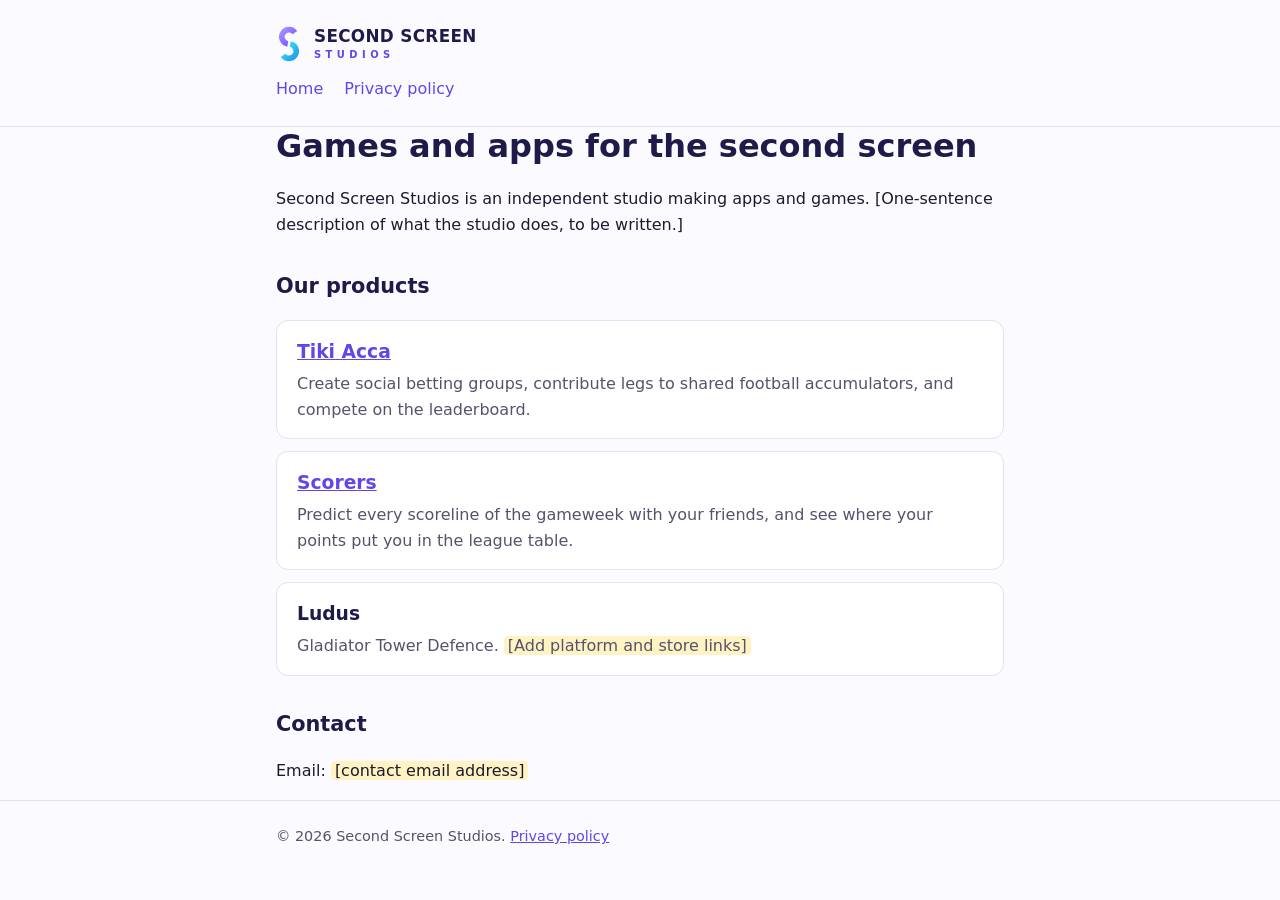
<file: index.html>
<!doctype html>
<html lang="en-GB">
<head>
  <meta charset="utf-8">
  <meta name="viewport" content="width=device-width, initial-scale=1">
  <title>Second Screen Studios</title>
  <meta name="description" content="Second Screen Studios builds apps and games: Tiki Acca, Scorers and Ludus.">
  <link rel="icon" href="assets/logo.svg" type="image/svg+xml">
  <link rel="stylesheet" href="assets/style.css">
</head>
<body>
  <header>
    <div class="wrap">
      <a class="brand" href="./" aria-label="Second Screen Studios home">
        <img src="assets/logo-mark.svg" alt="" width="26" height="40">
        <span class="wordmark"><span class="wm-main">Second Screen</span><span class="wm-sub">Studios</span></span>
      </a>
      <nav style="margin-top:12px">
        <a href="./">Home</a>
        <a href="privacy/">Privacy policy</a>
      </nav>
    </div>
  </header>

  <main class="wrap">
    <h1>Games and apps for the second screen</h1>
    <p>Second Screen Studios is an independent studio making apps and games. [One-sentence description of what the studio does, to be written.]</p>

    <h2>Our products</h2>
    <div class="card">
      <h3><a href="https://www.tikiacca.com/">Tiki Acca</a></h3>
      <p>Create social betting groups, contribute legs to shared football accumulators, and compete on the leaderboard.</p>
    </div>
    <div class="card">
      <h3><a href="https://scorersonline.uk/">Scorers</a></h3>
      <p>Predict every scoreline of the gameweek with your friends, and see where your points put you in the league table.</p>
    </div>
    <div class="card">
      <h3>Ludus</h3>
      <p>Gladiator Tower Defence. <span class="todo">[Add platform and store links]</span></p>
    </div>

    <h2>Contact</h2>
    <p>Email: <span class="todo">[contact email address]</span></p>
  </main>

  <footer>
    <div class="wrap">
      &copy; <span id="year">2026</span> Second Screen Studios. <a href="privacy/">Privacy policy</a>
    </div>
  </footer>
  <script>document.getElementById("year").textContent = new Date().getFullYear();</script>
</body>
</html>
</file>
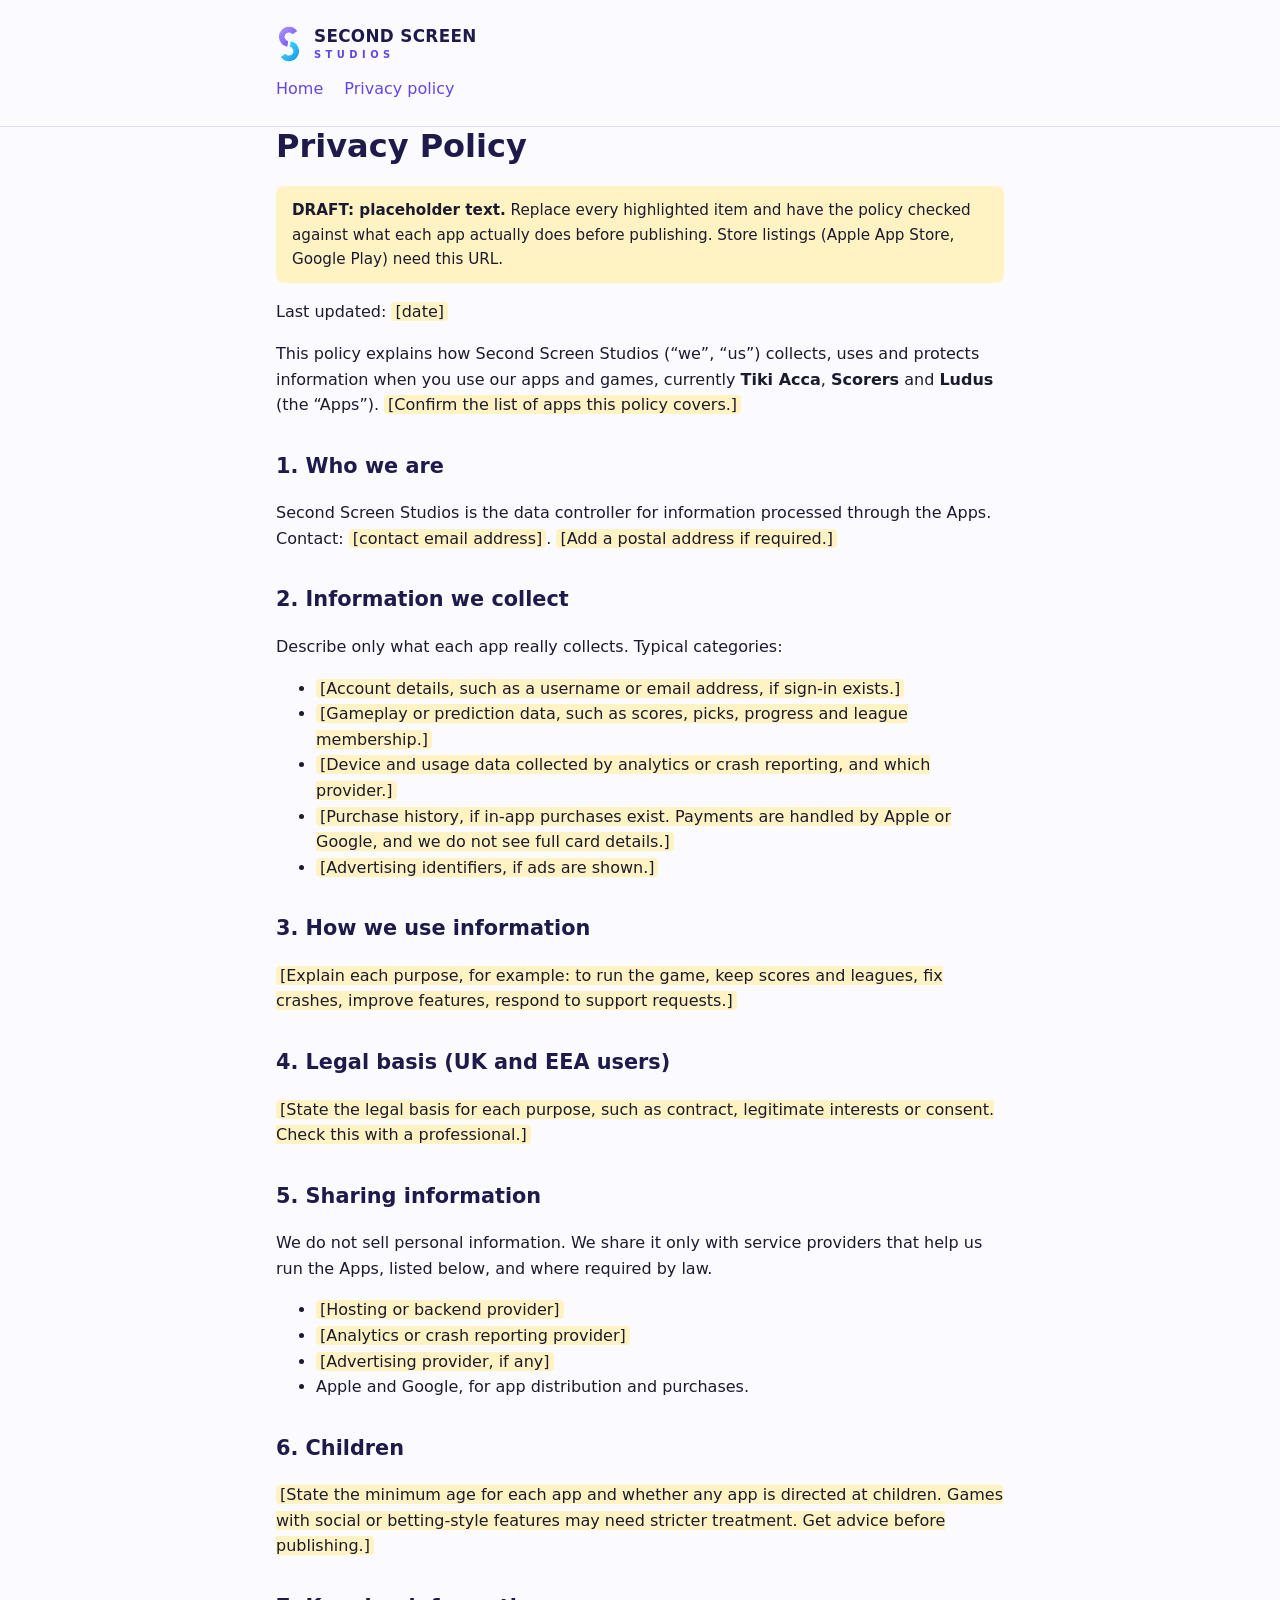
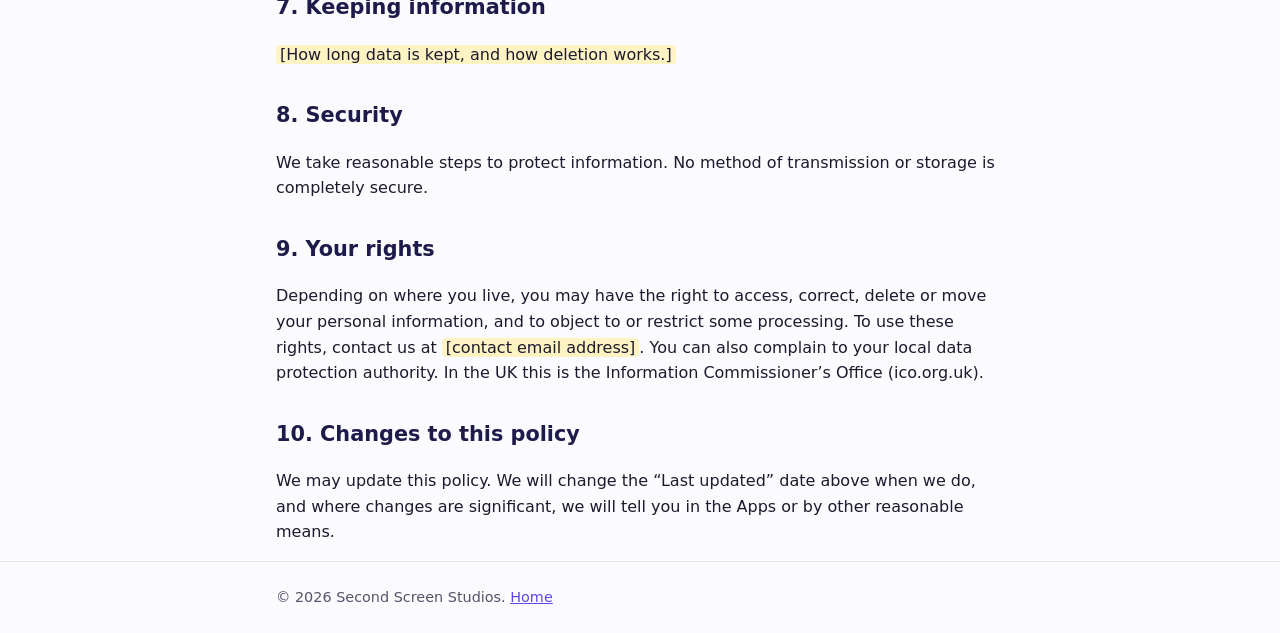
<file: privacy/index.html>
<!doctype html>
<html lang="en-GB">
<head>
  <meta charset="utf-8">
  <meta name="viewport" content="width=device-width, initial-scale=1">
  <title>Privacy Policy | Second Screen Studios</title>
  <meta name="description" content="Privacy policy for the apps and games published by Second Screen Studios.">
  <link rel="icon" href="../assets/logo.svg" type="image/svg+xml">
  <link rel="stylesheet" href="../assets/style.css">
</head>
<body>
  <header>
    <div class="wrap">
      <a class="brand" href="../" aria-label="Second Screen Studios home">
        <img src="../assets/logo-mark.svg" alt="" width="26" height="40">
        <span class="wordmark"><span class="wm-main">Second Screen</span><span class="wm-sub">Studios</span></span>
      </a>
      <nav style="margin-top:12px">
        <a href="../">Home</a>
        <a href="./">Privacy policy</a>
      </nav>
    </div>
  </header>

  <main class="wrap">
    <h1>Privacy Policy</h1>
    <p class="draft-note"><strong>DRAFT: placeholder text.</strong> Replace every highlighted item and have the policy checked against what each app actually does before publishing. Store listings (Apple App Store, Google Play) need this URL.</p>

    <p>Last updated: <span class="todo">[date]</span></p>

    <p>This policy explains how Second Screen Studios (&ldquo;we&rdquo;, &ldquo;us&rdquo;) collects, uses and protects information when you use our apps and games, currently <strong>Tiki Acca</strong>, <strong>Scorers</strong> and <strong>Ludus</strong> (the &ldquo;Apps&rdquo;). <span class="todo">[Confirm the list of apps this policy covers.]</span></p>

    <h2>1. Who we are</h2>
    <p>Second Screen Studios is the data controller for information processed through the Apps. Contact: <span class="todo">[contact email address]</span>. <span class="todo">[Add a postal address if required.]</span></p>

    <h2>2. Information we collect</h2>
    <p>Describe only what each app really collects. Typical categories:</p>
    <ul>
      <li><span class="todo">[Account details, such as a username or email address, if sign-in exists.]</span></li>
      <li><span class="todo">[Gameplay or prediction data, such as scores, picks, progress and league membership.]</span></li>
      <li><span class="todo">[Device and usage data collected by analytics or crash reporting, and which provider.]</span></li>
      <li><span class="todo">[Purchase history, if in-app purchases exist. Payments are handled by Apple or Google, and we do not see full card details.]</span></li>
      <li><span class="todo">[Advertising identifiers, if ads are shown.]</span></li>
    </ul>

    <h2>3. How we use information</h2>
    <p><span class="todo">[Explain each purpose, for example: to run the game, keep scores and leagues, fix crashes, improve features, respond to support requests.]</span></p>

    <h2>4. Legal basis (UK and EEA users)</h2>
    <p><span class="todo">[State the legal basis for each purpose, such as contract, legitimate interests or consent. Check this with a professional.]</span></p>

    <h2>5. Sharing information</h2>
    <p>We do not sell personal information. We share it only with service providers that help us run the Apps, listed below, and where required by law.</p>
    <ul>
      <li><span class="todo">[Hosting or backend provider]</span></li>
      <li><span class="todo">[Analytics or crash reporting provider]</span></li>
      <li><span class="todo">[Advertising provider, if any]</span></li>
      <li>Apple and Google, for app distribution and purchases.</li>
    </ul>

    <h2>6. Children</h2>
    <p><span class="todo">[State the minimum age for each app and whether any app is directed at children. Games with social or betting-style features may need stricter treatment. Get advice before publishing.]</span></p>

    <h2>7. Keeping information</h2>
    <p><span class="todo">[How long data is kept, and how deletion works.]</span></p>

    <h2>8. Security</h2>
    <p>We take reasonable steps to protect information. No method of transmission or storage is completely secure.</p>

    <h2>9. Your rights</h2>
    <p>Depending on where you live, you may have the right to access, correct, delete or move your personal information, and to object to or restrict some processing. To use these rights, contact us at <span class="todo">[contact email address]</span>. You can also complain to your local data protection authority. In the UK this is the Information Commissioner&rsquo;s Office (ico.org.uk).</p>

    <h2>10. Changes to this policy</h2>
    <p>We may update this policy. We will change the &ldquo;Last updated&rdquo; date above when we do, and where changes are significant, we will tell you in the Apps or by other reasonable means.</p>
  </main>

  <footer>
    <div class="wrap">
      &copy; <span id="year">2026</span> Second Screen Studios. <a href="../">Home</a>
    </div>
  </footer>
  <script>document.getElementById("year").textContent = new Date().getFullYear();</script>
</body>
</html>
</file>
<file: assets/style.css>
:root {
  --bg: #fafaff;
  --text: #1c1b2e;
  --muted: #55536b;
  --brand: #1e1b4b;
  --accent: #6446e8;
  --card: #ffffff;
  --border: #e3e1f2;
  --todo-bg: #fff3c4;
}

@media (prefers-color-scheme: dark) {
  :root:not([data-theme="light"]) {
    --bg: #12111f;
    --text: #ecebf7;
    --muted: #a9a7c2;
    --brand: #c9c2ff;
    --accent: #a594ff;
    --card: #1b1a2e;
    --border: #2e2c4a;
    --todo-bg: #4a3d12;
  }
}

:root[data-theme="dark"] {
  --bg: #12111f;
  --text: #ecebf7;
  --muted: #a9a7c2;
  --brand: #c9c2ff;
  --accent: #a594ff;
  --card: #1b1a2e;
  --border: #2e2c4a;
  --todo-bg: #4a3d12;
}

* { box-sizing: border-box; }

body {
  margin: 0;
  background: var(--bg);
  color: var(--text);
  font-family: system-ui, -apple-system, "Segoe UI", Roboto, sans-serif;
  line-height: 1.6;
}

.wrap {
  max-width: 760px;
  margin: 0 auto;
  padding: 0 16px;
}

header {
  padding: 24px 0;
  border-bottom: 1px solid var(--border);
}

.brand {
  display: flex;
  align-items: center;
  gap: 12px;
  text-decoration: none;
  color: var(--brand);
  font-weight: 700;
  font-size: 1.1rem;
}

.brand img { width: 26px; height: 40px; }

.wordmark {
  display: flex;
  flex-direction: column;
  line-height: 1;
}

.wm-main {
  font-weight: 800;
  text-transform: uppercase;
  letter-spacing: 0.02em;
  font-size: 1.05rem;
  color: var(--brand);
}

.wm-sub {
  font-weight: 600;
  text-transform: uppercase;
  letter-spacing: 0.45em;
  font-size: 0.62rem;
  color: var(--accent);
  margin-top: 5px;
}

nav a {
  color: var(--accent);
  margin-right: 16px;
  text-decoration: none;
}

main { padding: 32px 0 48px; }

h1 { color: var(--brand); font-size: 2rem; line-height: 1.2; margin-top: 0; }
h2 { color: var(--brand); font-size: 1.3rem; margin-top: 2rem; }

.card {
  background: var(--card);
  border: 1px solid var(--border);
  border-radius: 12px;
  padding: 16px 20px;
  margin: 12px 0;
}

.card h3 { margin: 0 0 4px; color: var(--brand); }
.card p { margin: 0; color: var(--muted); }

.todo {
  background: var(--todo-bg);
  border-radius: 4px;
  padding: 0 4px;
}

.draft-note {
  background: var(--todo-bg);
  border-radius: 8px;
  padding: 12px 16px;
  font-size: 0.95rem;
}

footer {
  border-top: 1px solid var(--border);
  padding: 24px 0;
  color: var(--muted);
  font-size: 0.9rem;
}

a { color: var(--accent); }
</file>
